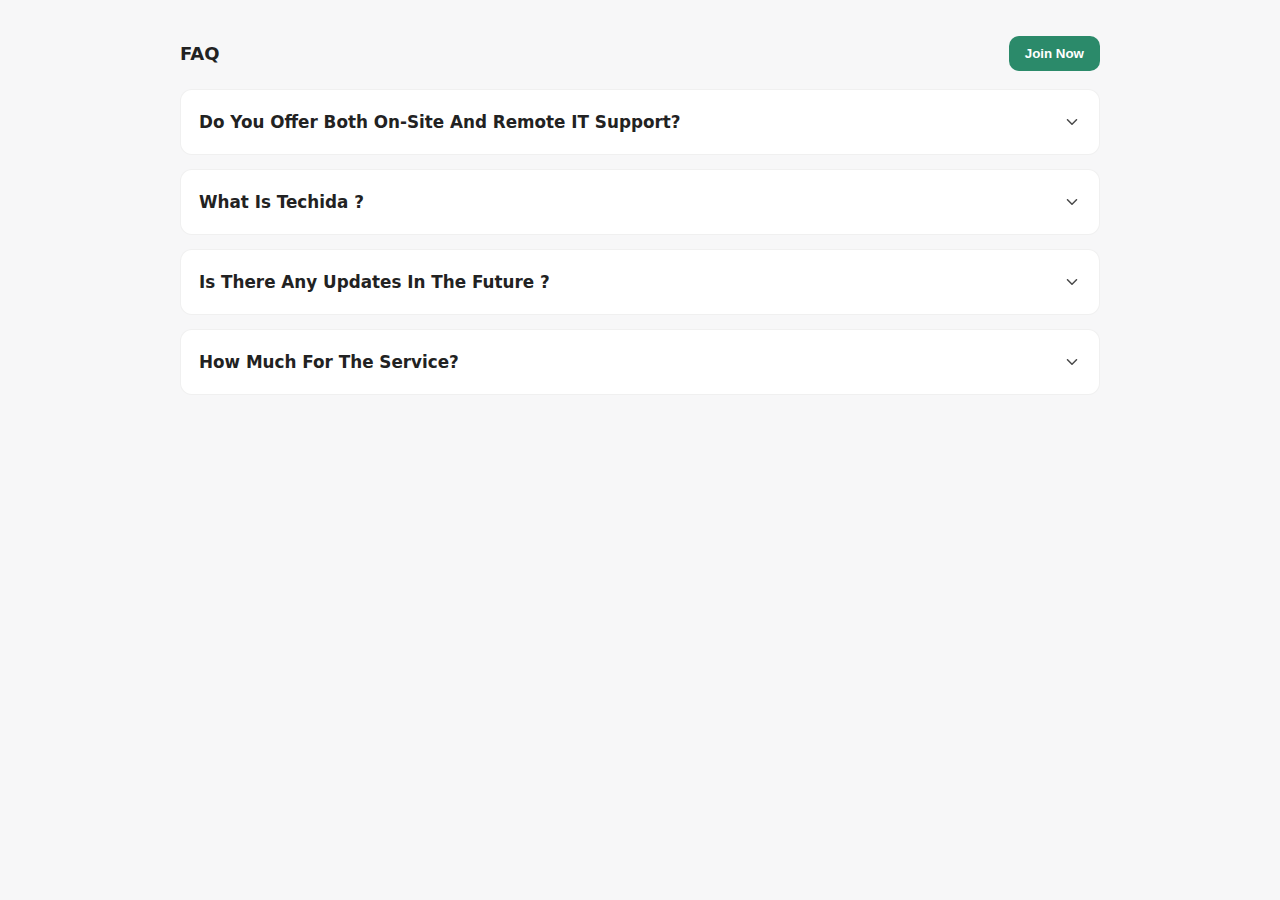
<file: fonts/index.html>
<!doctype html>
<html lang="en">
<head>
  <meta charset="utf-8" />
  <meta name="viewport" content="width=device-width, initial-scale=1" />
  <title>FAQ - CSS Accordion</title>

  <style>
    :root{
      --bg: #f7f7f8;
      --card: #ffffff;
      --muted: #5b6470;
      --accent: #2b8a6a;
      --radius: 12px;
    }
    *{box-sizing:border-box}
    body{
      margin:0;
      font-family: "Inter", system-ui, -apple-system, "Segoe UI", Roboto, Arial;
      background: var(--bg);
      padding: 36px;
      color:#222;
    }

    .wrap{
      max-width:920px;
      margin:0 auto;
    }
    .header{
      display:flex;
      justify-content:space-between;
      align-items:center;
      margin-bottom:18px;
    }
    .header h1{font-size:1.125rem;margin:0}
    .btn{
      background:var(--accent);
      color:#fff;
      border:0;
      padding:10px 16px;
      border-radius:10px;
      font-weight:600;
    }

    /* CSS Accordion styles */
    .accordion{
      display:block;
    }
    .item{
      background:var(--card);
      border-radius:var(--radius);
      margin-bottom:14px;
      overflow:hidden;
      border:1px solid rgba(0,0,0,0.06);
    }

    /* Hide native checkbox visually but keep for accessibility */
    .item input[type="checkbox"]{
      position:absolute;
      left:-9999px;
      opacity:0;
    }

    .question{
      display:flex;
      align-items:center;
      justify-content:space-between;
      padding:22px 18px;
      cursor:pointer;
      font-weight:700;
      font-size:1.05rem;
      user-select:none;
    }
    .question:hover{background:rgba(0,0,0,0.02)}

    .chev{
      transition: transform 0.28s ease;
      width:18px;
      height:18px;
      display:inline-block;
      transform-origin:center;
      opacity:0.85;
    }

    /* answer panel */
    .answer{
      max-height:0;
      overflow:hidden;
      transition: max-height 0.32s cubic-bezier(.2,.8,.2,1), padding 0.32s;
      padding: 0 18px;
      color:var(--muted);
      line-height:1.6;
    }
    .answer p{margin:18px 0 22px}

    /* When checkbox is checked, show answer and rotate chevron */
    .item input[type="checkbox"]:checked ~ .question .chev{
      transform: rotate(180deg);
    }
    .item input[type="checkbox"]:checked ~ .answer{
      max-height:400px; /* big enough for content; adjust if needed */
      padding: 0 18px 22px;
    }

    /* small muted */
    .muted{color:var(--muted);font-weight:500}

    /* keyboard focus for accessibility */
    .question:focus{outline: 3px solid rgba(43,138,106,0.15); outline-offset:2px}
  </style>
</head>
<body>
  <div class="wrap">
    <div class="header">
      <h1>FAQ</h1>
      <button class="btn">Join Now</button>
    </div>

    <div class="accordion" role="list">
      <!-- Item 1 -->
      <div class="item" role="listitem">
        <input id="q1" type="checkbox" aria-hidden="false" />
        <label for="q1" class="question" tabindex="0">
          Do You Offer Both On-Site And Remote IT Support?
          <svg class="chev" viewBox="0 0 24 24" aria-hidden="true">
            <polyline points="6 9 12 15 18 9" fill="none" stroke="#2b2b2b" stroke-width="2" stroke-linecap="round" stroke-linejoin="round"/>
          </svg>
        </label>
        <div class="answer">
          <p class="muted">Lorem Ipsum, Dolor Sit Amet Consectetur Adipisicing Elit. Ipsum ullam earum itaque, quas labore illo eligendi iure asperiores, modi veniam molestias vero quasi. Ex, alias modi voluptates aspernatur consequuntur facere?</p>
        </div>
      </div>

      <!-- Item 2 -->
      <div class="item" role="listitem">
        <input id="q2" type="checkbox" />
        <label for="q2" class="question" tabindex="0">
          What Is Techida ?
          <svg class="chev" viewBox="0 0 24 24" aria-hidden="true">
            <polyline points="6 9 12 15 18 9" fill="none" stroke="#2b2b2b" stroke-width="2" stroke-linecap="round" stroke-linejoin="round"/>
          </svg>
        </label>
        <div class="answer">
          <p class="muted">Techida is a sample brand name used in this mockup. Replace with your real explanation or a link to product pages.</p>
        </div>
      </div>

      <!-- Item 3 -->
      <div class="item" role="listitem">
        <input id="q3" type="checkbox" />
        <label for="q3" class="question" tabindex="0">
          Is There Any Updates In The Future ?
          <svg class="chev" viewBox="0 0 24 24" aria-hidden="true">
            <polyline points="6 9 12 15 18 9" fill="none" stroke="#2b2b2b" stroke-width="2" stroke-linecap="round" stroke-linejoin="round"/>
          </svg>
        </label>
        <div class="answer">
          <p class="muted">Yes — periodic updates are planned. Describe the schedule or link to release notes here.</p>
        </div>
      </div>

      <!-- Item 4 -->
      <div class="item" role="listitem">
        <input id="q4" type="checkbox" />
        <label for="q4" class="question" tabindex="0">
          How Much For The Service?
          <svg class="chev" viewBox="0 0 24 24" aria-hidden="true">
            <polyline points="6 9 12 15 18 9" fill="none" stroke="#2b2b2b" stroke-width="2" stroke-linecap="round" stroke-linejoin="round"/>
          </svg>
        </label>
        <div class="answer">
          <p class="muted">Pricing is customizable. Use this area to show tiers or call-to-action to contact sales.</p>
        </div>
      </div>

    </div>
  </div>

  <script>
    // make label keyboard-activatable by toggling the checkbox when Enter/Space is pressed
    document.querySelectorAll('.question').forEach(function(label){
      label.addEventListener('keydown', function(e){
        if(e.key === 'Enter' || e.key === ' '){
          e.preventDefault();
          const forId = this.getAttribute('for');
          const cb = document.getElementById(forId);
          if(cb) cb.checked = !cb.checked;
        }
      });
    });
  </script>
</body>
</html>
</file>
